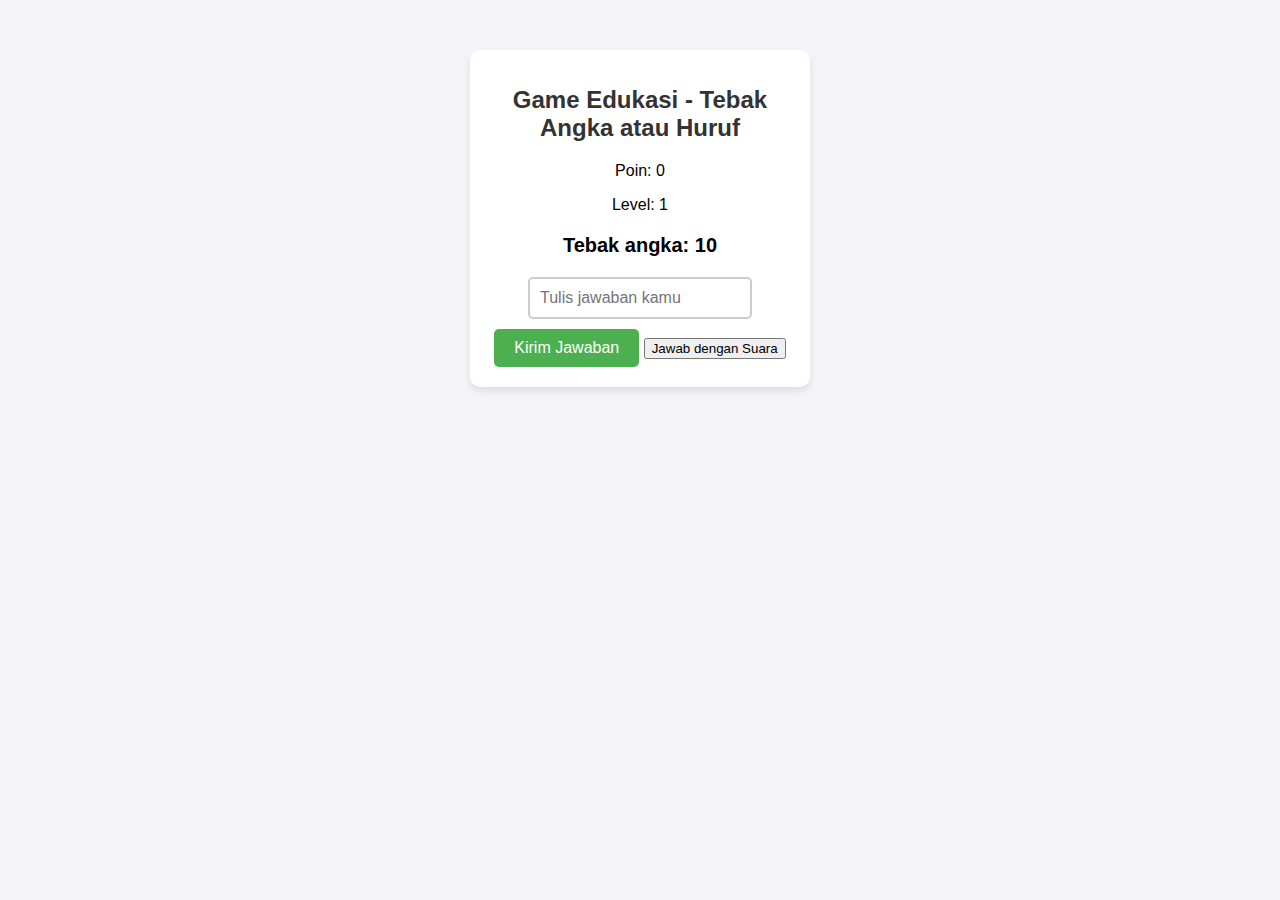
<file: edukasi.html>
<!DOCTYPE html>
<html lang="en">
<head>
  <meta charset="UTF-8">
  <meta name="viewport" content="width=device-width, initial-scale=1.0">
  <title>Game Edukasi - Tebak Angka atau Huruf</title>
  <link rel="stylesheet" href="edukasi.css">
</head>
<body>
  <div class="game-container">
    <h1>Game Edukasi - Tebak Angka atau Huruf</h1>
    
    <div id="score-board">
      <p>Poin: <span id="score">0</span></p>
      <p>Level: <span id="level">1</span></p>
    </div>

    <div id="question-container">
      <p id="question">Tebak angka atau huruf yang muncul!</p>
    </div>

    <div id="answer-container">
      <input type="text" id="user-input" placeholder="Tulis jawaban kamu" />
      <button id="submit-answer">Kirim Jawaban</button>
      <button id="voice-answer">Jawab dengan Suara</button>
    </div>
    
    <div id="message" class="hidden">
      <p id="message-text"></p>
    </div>

    <button id="next-question" class="hidden">Pertanyaan Berikutnya</button>
  </div>

  <script src="edukasi.js"></script>
</body>
</html>
</file>
<file: edukasi.css>
body {
  font-family: 'Arial', sans-serif;
  text-align: center;
  background-color: #f4f4f9;
  margin: 0;
  padding: 0;
}

.game-container {
  margin: 50px auto;
  padding: 20px;
  background-color: #fff;
  border-radius: 10px;
  box-shadow: 0 4px 8px rgba(0, 0, 0, 0.1);
  width: 300px;
  animation: fadeIn 1s ease-in-out;
}

@keyframes fadeIn {
0% { opacity: 0; }
100% { opacity: 1; }
}

h1 {
  font-size: 24px;
  margin-bottom: 20px;
  color: #333;
}

#score-board {
  margin-bottom: 20px;
}

#question-container {
  margin-bottom: 20px;
  font-size: 20px;
  font-weight: bold;
}

#answer-container input {
  padding: 10px;
  font-size: 16px;
  width: 200px;
  margin-bottom: 10px;
  border: 2px solid #ccc;
  border-radius: 5px;
}

#answer-container input:focus {
  border-color: #4CAF50;
}

#submit-answer {
  padding: 10px 20px;
  font-size: 16px;
  cursor: pointer;
  background-color: #4CAF50;
  color: white;
  border: none;
  border-radius: 5px;
  transition: background-color 0.3s;
}

#submit-answer:hover {
  background-color: #45a049;
}

#message {
  margin-top: 20px;
  font-size: 18px;
}

#next-question {
  margin-top: 20px;
  padding: 10px 20px;
  cursor: pointer;
  background-color: #008CBA;
  color: white;
  border: none;
  border-radius: 5px;
  display: none;
  font-size: 16px;
  transition: background-color 0.3s;
}

#next-question:hover {
  background-color: #007B9A;
}

.hidden {
  display: none;
}

.correct {
  color: green;
  font-weight: bold;
  animation: bounceIn 0.5s ease-in-out;
}

.incorrect {
  color: red;
  font-weight: bold;
  animation: shake 0.5s ease-in-out;
}

@keyframes bounceIn {
  0% { transform: scale(0.5); opacity: 0; }
  100% { transform: scale(1); opacity: 1; }
}

@keyframes shake {
  0% { transform: translateX(0); }
  25% { transform: translateX(-10px); }
  50% { transform: translateX(10px); }
  75% { transform: translateX(-10px); }
  100% { transform: translateX(0); }
}
</file>
